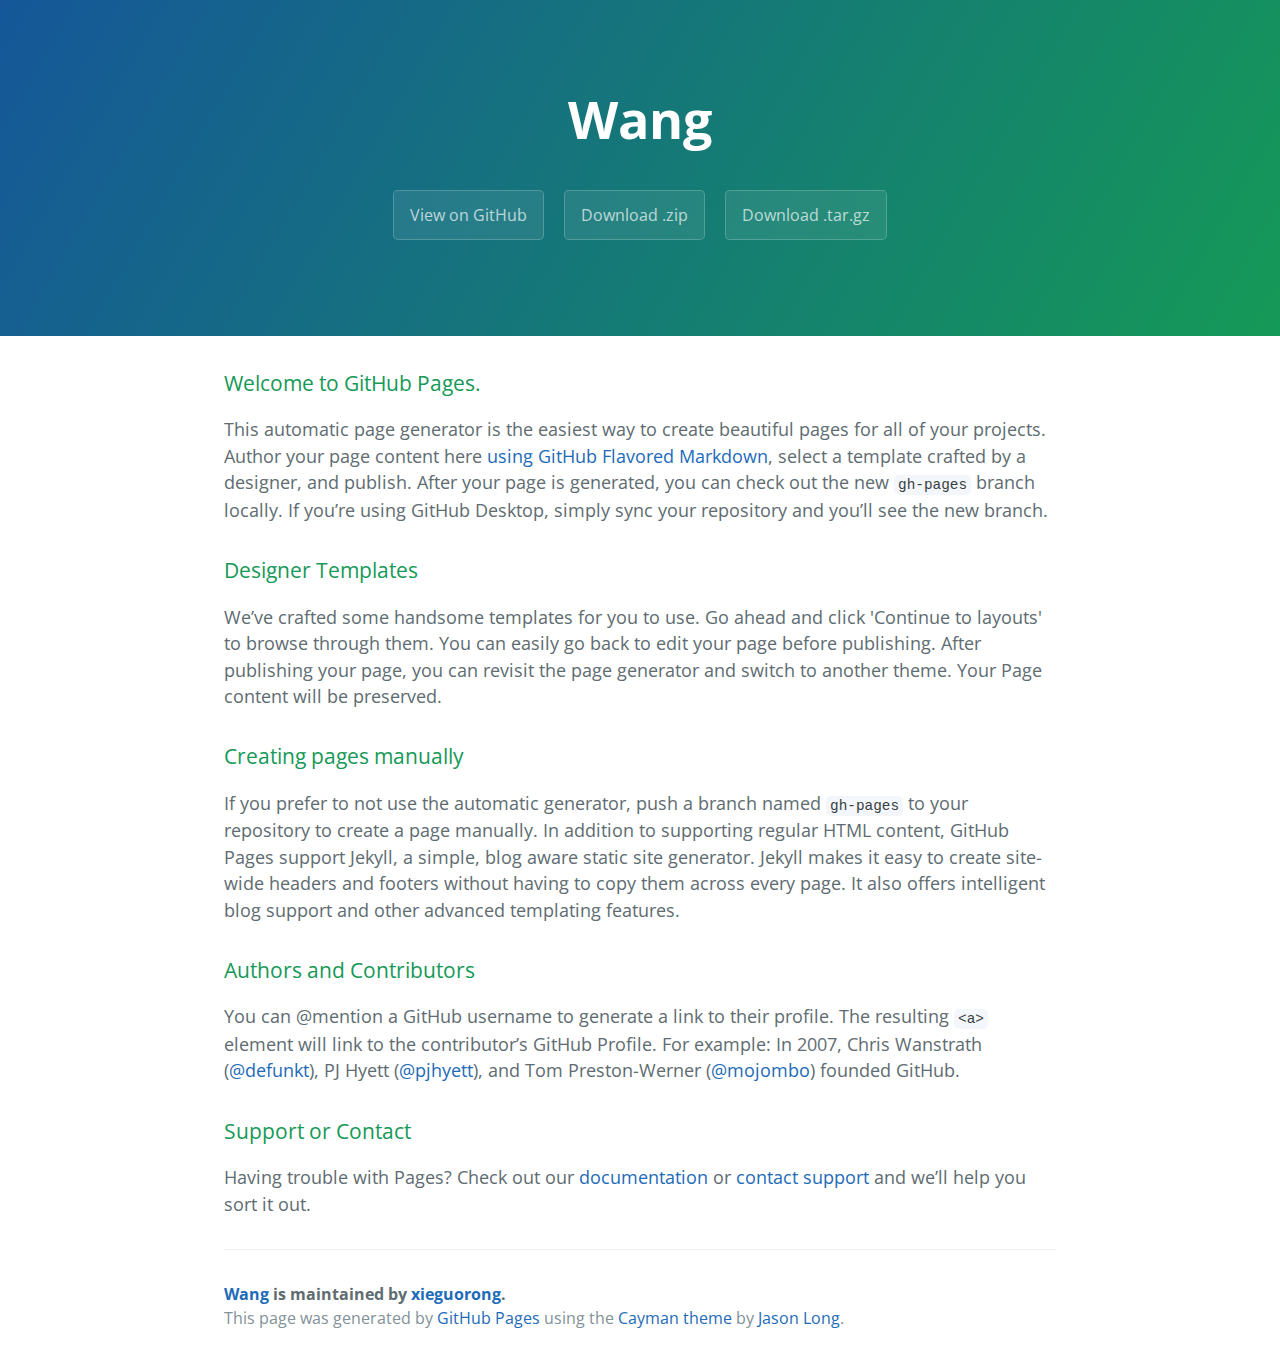
<file: index.html>
<!DOCTYPE html>
<html lang="en-us">
  <head>
    <meta charset="UTF-8">
    <title>Wang by xieguorong</title>
    <meta name="viewport" content="width=device-width, initial-scale=1">
    <link rel="stylesheet" type="text/css" href="stylesheets/normalize.css" media="screen">
    <link href='https://fonts.googleapis.com/css?family=Open+Sans:400,700' rel='stylesheet' type='text/css'>
    <link rel="stylesheet" type="text/css" href="stylesheets/stylesheet.css" media="screen">
    <link rel="stylesheet" type="text/css" href="stylesheets/github-light.css" media="screen">
  </head>
  <body>
    <section class="page-header">
      <h1 class="project-name">Wang</h1>
      <h2 class="project-tagline"></h2>
      <a href="https://github.com/xieguorong/wang" class="btn">View on GitHub</a>
      <a href="https://github.com/xieguorong/wang/zipball/master" class="btn">Download .zip</a>
      <a href="https://github.com/xieguorong/wang/tarball/master" class="btn">Download .tar.gz</a>
    </section>

    <section class="main-content">
      <h3>
<a id="welcome-to-github-pages" class="anchor" href="#welcome-to-github-pages" aria-hidden="true"><span aria-hidden="true" class="octicon octicon-link"></span></a>Welcome to GitHub Pages.</h3>

<p>This automatic page generator is the easiest way to create beautiful pages for all of your projects. Author your page content here <a href="https://guides.github.com/features/mastering-markdown/">using GitHub Flavored Markdown</a>, select a template crafted by a designer, and publish. After your page is generated, you can check out the new <code>gh-pages</code> branch locally. If you’re using GitHub Desktop, simply sync your repository and you’ll see the new branch.</p>

<h3>
<a id="designer-templates" class="anchor" href="#designer-templates" aria-hidden="true"><span aria-hidden="true" class="octicon octicon-link"></span></a>Designer Templates</h3>

<p>We’ve crafted some handsome templates for you to use. Go ahead and click 'Continue to layouts' to browse through them. You can easily go back to edit your page before publishing. After publishing your page, you can revisit the page generator and switch to another theme. Your Page content will be preserved.</p>

<h3>
<a id="creating-pages-manually" class="anchor" href="#creating-pages-manually" aria-hidden="true"><span aria-hidden="true" class="octicon octicon-link"></span></a>Creating pages manually</h3>

<p>If you prefer to not use the automatic generator, push a branch named <code>gh-pages</code> to your repository to create a page manually. In addition to supporting regular HTML content, GitHub Pages support Jekyll, a simple, blog aware static site generator. Jekyll makes it easy to create site-wide headers and footers without having to copy them across every page. It also offers intelligent blog support and other advanced templating features.</p>

<h3>
<a id="authors-and-contributors" class="anchor" href="#authors-and-contributors" aria-hidden="true"><span aria-hidden="true" class="octicon octicon-link"></span></a>Authors and Contributors</h3>

<p>You can @mention a GitHub username to generate a link to their profile. The resulting <code>&lt;a&gt;</code> element will link to the contributor’s GitHub Profile. For example: In 2007, Chris Wanstrath (<a href="https://github.com/defunkt" class="user-mention">@defunkt</a>), PJ Hyett (<a href="https://github.com/pjhyett" class="user-mention">@pjhyett</a>), and Tom Preston-Werner (<a href="https://github.com/mojombo" class="user-mention">@mojombo</a>) founded GitHub.</p>

<h3>
<a id="support-or-contact" class="anchor" href="#support-or-contact" aria-hidden="true"><span aria-hidden="true" class="octicon octicon-link"></span></a>Support or Contact</h3>

<p>Having trouble with Pages? Check out our <a href="https://help.github.com/pages">documentation</a> or <a href="https://github.com/contact">contact support</a> and we’ll help you sort it out.</p>

      <footer class="site-footer">
        <span class="site-footer-owner"><a href="https://github.com/xieguorong/wang">Wang</a> is maintained by <a href="https://github.com/xieguorong">xieguorong</a>.</span>

        <span class="site-footer-credits">This page was generated by <a href="https://pages.github.com">GitHub Pages</a> using the <a href="https://github.com/jasonlong/cayman-theme">Cayman theme</a> by <a href="https://twitter.com/jasonlong">Jason Long</a>.</span>
      </footer>

    </section>

  
  </body>
</html>
</file>
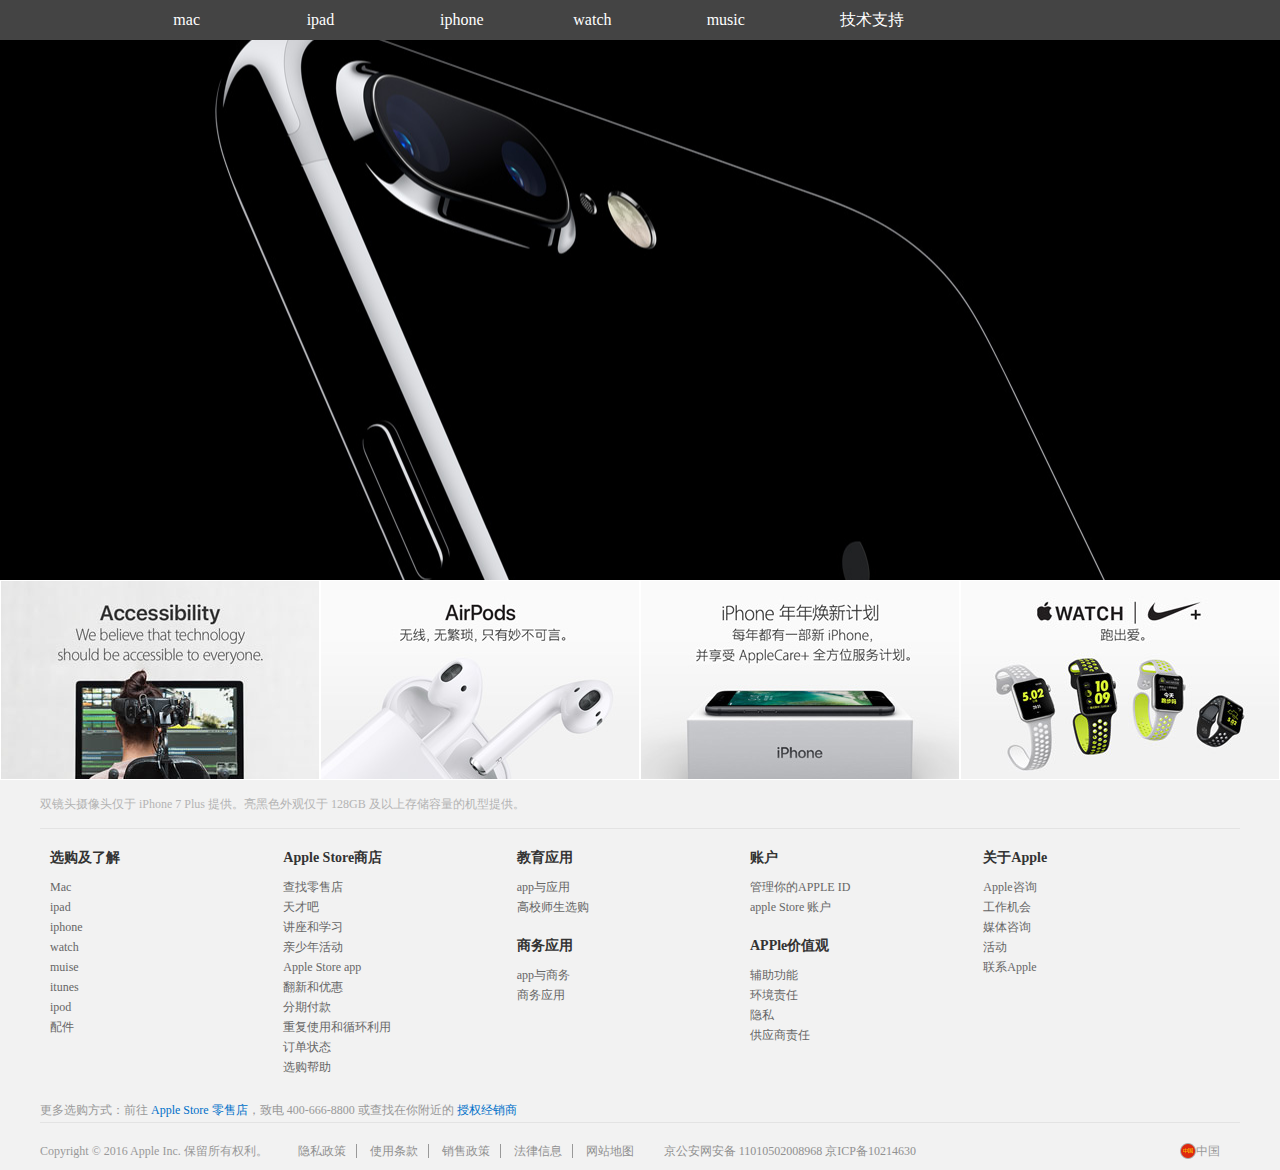
<file: apple.html>
<!doctype html>
<html lang="en">
<head>
    <meta charset="UTF-8">
    <title>苹果</title>
    <link rel="stylesheet" href="css/less.css">
    <link rel="stylesheet" href="css/index.css">
    <script src="js/jquery.js"></script>
    <script src="js/index.js"></script>
</head>
<body>
<div class="list">
    <div class="container">
        <div class="parent row">
            <div class="col-s-hide ">
                <div class="container-fluid">
                    <div class="row">
                        <a href="#" class="imgbox col-l-4 col-m-4"></a>
                        <a href="#"  class="col-l-4 col-m-4">mac</a>
                        <a href="#"  class="col-l-4 col-m-4">ipad</a>
                        <a href="#"  class="col-l-4 col-m-4">iphone</a>
                        <a href="#"  class="col-l-4 col-m-4">watch</a>
                        <a href="#"  class="col-l-4 col-m-4">music</a>
                        <a href="#"  class="col-l-4 col-m-4">技术支持</a>
                        <a href="#" class="imgbox col-l-4 col-m-4"></a>
                        <a href="#" class="imgbox col-l-4 col-m-4"></a>
                    </div>
                </div>

            </div>
            <div class="container-fluid">
                <div class="row">
                    <div class="col-l-hide col-m-hide mines">
                        <div>--</div>
                        <div><a href="#" class="imgbox"></a></div>
                        <div><a href="#" class="imgbox"></a></div>
                    </div>
                </div>
            </div>
        </div>
    </div>
</div>
<div class="banner container-fluid">
    <div class="row">
        <a href="#" class="ban_i7"></a>
    </div>
</div>
<div class="listbox container">
    <div class="row">
        <div style="background:url(img/1.jpg)no-repeat center" class="col-l-9 col-m-18 col-s-36 tup"></div>
        <div style="background:url(img/2.jpg)no-repeat center" class="col-l-9 col-m-18 col-s-36 tup"></div>
        <div style="background:url(img/3.jpg)no-repeat center" class="col-l-9 col-m-18 col-s-36 tup"></div>
        <div style="background:url(img/4.jpg)no-repeat center" class="col-l-9 col-m-18 col-s-36 tup"></div>
    </div>
</div>
<div class="categroy">
    <div class="container">
            <div class="row">
                <span>双镜头摄像头仅于 iPhone 7 Plus 提供。亮黑色外观仅于 128GB 及以上存储容量的机型提供。</span>
                <ul class="col-l-hide col-m-hide xiaop">
                    <li>选购及了解
                        <div>+</div>
                        <ul class="erji">
                            <li><a href="#">Mac</a></li>
                            <li><a href="#">ipad</a></li>
                            <li><a href="#">iphone</a></li>
                            <li><a href="#">watch</a></li>
                            <li><a href="#">muise</a></li>
                            <li><a href="#">itunes</a></li>
                            <li><a href="#">ipod</a></li>
                            <li><a href="#">配件</a></li>
                        </ul>

                    </li>
                    <li>Apple Store商店
                        <div>+</div>
                        <ul class="erji">

                            <li><a href="#">查找零售店</a></li>
                            <li><a href="#">天才吧</a></li>
                            <li><a href="#">讲座和学习</a></li>
                            <li><a href="#">亲少年活动</a></li>
                            <li><a href="#">Apple Store app</a></li>
                            <li><a href="#">翻新和优惠</a></li>
                            <li><a href="#">分期付款</a></li>
                            <li><a href="#">重复使用和循环利用</a></li>
                            <li><a href="#">订单状态</a></li>
                            <li><a href="#">选购帮助</a></li>
                        </ul>

                    </li>
                    <li>教育应用
                        <div>+</div>
                        <ul class="erji">
                            <li><a href="#">app与应用</a></li>
                            <li><a href="#">高校师生选购</a></li>
                        </ul>

                    </li>
                    <li>商务应用
                        <div>+</div>
                        <ul class="erji">
                            <li><a href="#">app与商务</a></li>
                            <li><a href="#">商务应用</a></li>
                        </ul>

                    </li>
                    <li>账户
                        <div>+</div>
                        <ul class="erji">
                            <li><a href="#">管理你的APPLE ID</a></li>
                            <li><a href="#">apple Store 账户</a></li>
                        </ul>

                    </li>
                    <li>Apple价值观
                        <div>+</div>
                        <ul class="erji">
                            <li><a href="#">辅助功能</a></li>
                            <li><a href="#">环境责任</a></li>
                            <li><a href="#">隐私</a></li>
                            <li><a href="#">供应商责任</a></li>
                        </ul>

                    </li>
                    <li>关于Apple
                        <div>+</div>
                        <ul class="erji">
                            <li><a href="#">Apple咨询</a></li>
                            <li><a href="#">工作机会</a></li>
                            <li><a href="#">媒体咨询</a></li>
                            <li><a href="#">活动</a></li>
                            <li><a href="#">联系Apple</a></li>
                        </ul>

                    </li>
                </ul>
            <!--</div>-->
            <!--<div class="row">-->

                <div class="dap col-s-hide">
                    <div class="container-fluid">
                        <div class="row">
                            <ul class="col-m-7 col-l-7">
                                <h3>选购及了解</h3>
                                <li><a href="#">Mac</a></li>
                                <li><a href="#">ipad</a></li>
                                <li><a href="#">iphone</a></li>
                                <li><a href="#">watch</a></li>
                                <li><a href="#">muise</a></li>
                                <li><a href="#">itunes</a></li>
                                <li><a href="#">ipod</a></li>
                                <li><a href="#">配件</a></li>
                            </ul>
                            <ul class=" col-m-7 col-l-7">
                                <h3>Apple Store商店</h3>
                                <li><a href="#">查找零售店</a></li>
                                <li><a href="#">天才吧</a></li>
                                <li><a href="#">讲座和学习</a></li>
                                <li><a href="#">亲少年活动</a></li>
                                <li><a href="#">Apple Store app</a></li>
                                <li><a href="#">翻新和优惠</a></li>
                                <li><a href="#">分期付款</a></li>
                                <li><a href="#">重复使用和循环利用</a></li>
                                <li><a href="#">订单状态</a></li>
                                <li><a href="#">选购帮助</a></li>
                            </ul>
                            <ul class="col-m-7 col-l-7">
                                <h3>教育应用</h3>
                                <li><a href="#">app与应用</a></li>
                                <li><a href="#">高校师生选购</a></li>
                                <h3>商务应用</h3>
                                <li><a href="#">app与商务</a></li>
                                <li><a href="#">商务应用</a></li>
                            </ul>
                            <ul class="col-m-7 col-l-7">
                                <h3>账户</h3>
                                <li><a href="#">管理你的APPLE ID</a></li>
                                <li><a href="#">apple Store 账户</a></li>
                                <h3>APPle价值观</h3>
                                <li><a href="#">辅助功能</a></li>
                                <li><a href="#">环境责任</a></li>
                                <li><a href="#">隐私</a></li>
                                <li><a href="#">供应商责任</a></li>
                            </ul>
                            <ul class="col-m-7 col-l-7">
                                <h3>关于Apple</h3>
                                <li><a href="#">Apple咨询</a></li>
                                <li><a href="#">工作机会</a></li>
                                <li><a href="#">媒体咨询</a></li>
                                <li><a href="#">活动</a></li>
                                <li><a href="#">联系Apple</a></li>
                            </ul>
                        </div>
                    </div>

                </div>
            </div>
    </div>

<div class="foots">
    <div class="container">
        <div class="row">
            <div class="foot">更多选购方式：前往 <a href="#">Apple Store 零售店</a>，致电 400-666-8800 或查找在你附近的 <a href="#">授权经销商</a></div>
          <p>
            <div class="baoliu">Copyright © 2016 Apple Inc. 保留所有权利。</div>
            <div class="map">
                <a href="#">隐私政策</a>
                <a href="#">使用条款</a>
                <a href="#">销售政策</a>
                <a href="#">法律信息</a>
                <a href="#" style="border:0">网站地图</a>
            </div>
            <div class="chain">
                <div class="imgs" style="background: url(img/16.png)"></div>
                <div>中国</div>
            </div>
          </p>


            <div class="beian">京公安网安备 11010502008968 <a href="#">京ICP备10214630</a></div>
        </div>
    </div>
</div>
</div>

</body>
</html>
</file>
<file: stylesheets/stylesheet.css>
* {
  box-sizing: border-box; }

body {
  padding: 0;
  margin: 0;
  font-family: "Open Sans", "Helvetica Neue", Helvetica, Arial, sans-serif;
  font-size: 16px;
  line-height: 1.5;
  color: #606c71; }

a {
  color: #1e6bb8;
  text-decoration: none; }
  a:hover {
    text-decoration: underline; }

.btn {
  display: inline-block;
  margin-bottom: 1rem;
  color: rgba(255, 255, 255, 0.7);
  background-color: rgba(255, 255, 255, 0.08);
  border-color: rgba(255, 255, 255, 0.2);
  border-style: solid;
  border-width: 1px;
  border-radius: 0.3rem;
  transition: color 0.2s, background-color 0.2s, border-color 0.2s; }
  .btn + .btn {
    margin-left: 1rem; }

.btn:hover {
  color: rgba(255, 255, 255, 0.8);
  text-decoration: none;
  background-color: rgba(255, 255, 255, 0.2);
  border-color: rgba(255, 255, 255, 0.3); }

@media screen and (min-width: 64em) {
  .btn {
    padding: 0.75rem 1rem; } }

@media screen and (min-width: 42em) and (max-width: 64em) {
  .btn {
    padding: 0.6rem 0.9rem;
    font-size: 0.9rem; } }

@media screen and (max-width: 42em) {
  .btn {
    display: block;
    width: 100%;
    padding: 0.75rem;
    font-size: 0.9rem; }
    .btn + .btn {
      margin-top: 1rem;
      margin-left: 0; } }

.page-header {
  color: #fff;
  text-align: center;
  background-color: #159957;
  background-image: linear-gradient(120deg, #155799, #159957); }

@media screen and (min-width: 64em) {
  .page-header {
    padding: 5rem 6rem; } }

@media screen and (min-width: 42em) and (max-width: 64em) {
  .page-header {
    padding: 3rem 4rem; } }

@media screen and (max-width: 42em) {
  .page-header {
    padding: 2rem 1rem; } }

.project-name {
  margin-top: 0;
  margin-bottom: 0.1rem; }

@media screen and (min-width: 64em) {
  .project-name {
    font-size: 3.25rem; } }

@media screen and (min-width: 42em) and (max-width: 64em) {
  .project-name {
    font-size: 2.25rem; } }

@media screen and (max-width: 42em) {
  .project-name {
    font-size: 1.75rem; } }

.project-tagline {
  margin-bottom: 2rem;
  font-weight: normal;
  opacity: 0.7; }

@media screen and (min-width: 64em) {
  .project-tagline {
    font-size: 1.25rem; } }

@media screen and (min-width: 42em) and (max-width: 64em) {
  .project-tagline {
    font-size: 1.15rem; } }

@media screen and (max-width: 42em) {
  .project-tagline {
    font-size: 1rem; } }

.main-content :first-child {
  margin-top: 0; }
.main-content img {
  max-width: 100%; }
.main-content h1, .main-content h2, .main-content h3, .main-content h4, .main-content h5, .main-content h6 {
  margin-top: 2rem;
  margin-bottom: 1rem;
  font-weight: normal;
  color: #159957; }
.main-content p {
  margin-bottom: 1em; }
.main-content code {
  padding: 2px 4px;
  font-family: Consolas, "Liberation Mono", Menlo, Courier, monospace;
  font-size: 0.9rem;
  color: #383e41;
  background-color: #f3f6fa;
  border-radius: 0.3rem; }
.main-content pre {
  padding: 0.8rem;
  margin-top: 0;
  margin-bottom: 1rem;
  font: 1rem Consolas, "Liberation Mono", Menlo, Courier, monospace;
  color: #567482;
  word-wrap: normal;
  background-color: #f3f6fa;
  border: solid 1px #dce6f0;
  border-radius: 0.3rem; }
  .main-content pre > code {
    padding: 0;
    margin: 0;
    font-size: 0.9rem;
    color: #567482;
    word-break: normal;
    white-space: pre;
    background: transparent;
    border: 0; }
.main-content .highlight {
  margin-bottom: 1rem; }
  .main-content .highlight pre {
    margin-bottom: 0;
    word-break: normal; }
.main-content .highlight pre, .main-content pre {
  padding: 0.8rem;
  overflow: auto;
  font-size: 0.9rem;
  line-height: 1.45;
  border-radius: 0.3rem; }
.main-content pre code, .main-content pre tt {
  display: inline;
  max-width: initial;
  padding: 0;
  margin: 0;
  overflow: initial;
  line-height: inherit;
  word-wrap: normal;
  background-color: transparent;
  border: 0; }
  .main-content pre code:before, .main-content pre code:after, .main-content pre tt:before, .main-content pre tt:after {
    content: normal; }
.main-content ul, .main-content ol {
  margin-top: 0; }
.main-content blockquote {
  padding: 0 1rem;
  margin-left: 0;
  color: #819198;
  border-left: 0.3rem solid #dce6f0; }
  .main-content blockquote > :first-child {
    margin-top: 0; }
  .main-content blockquote > :last-child {
    margin-bottom: 0; }
.main-content table {
  display: block;
  width: 100%;
  overflow: auto;
  word-break: normal;
  word-break: keep-all; }
  .main-content table th {
    font-weight: bold; }
  .main-content table th, .main-content table td {
    padding: 0.5rem 1rem;
    border: 1px solid #e9ebec; }
.main-content dl {
  padding: 0; }
  .main-content dl dt {
    padding: 0;
    margin-top: 1rem;
    font-size: 1rem;
    font-weight: bold; }
  .main-content dl dd {
    padding: 0;
    margin-bottom: 1rem; }
.main-content hr {
  height: 2px;
  padding: 0;
  margin: 1rem 0;
  background-color: #eff0f1;
  border: 0; }

@media screen and (min-width: 64em) {
  .main-content {
    max-width: 64rem;
    padding: 2rem 6rem;
    margin: 0 auto;
    font-size: 1.1rem; } }

@media screen and (min-width: 42em) and (max-width: 64em) {
  .main-content {
    padding: 2rem 4rem;
    font-size: 1.1rem; } }

@media screen and (max-width: 42em) {
  .main-content {
    padding: 2rem 1rem;
    font-size: 1rem; } }

.site-footer {
  padding-top: 2rem;
  margin-top: 2rem;
  border-top: solid 1px #eff0f1; }

.site-footer-owner {
  display: block;
  font-weight: bold; }

.site-footer-credits {
  color: #819198; }

@media screen and (min-width: 64em) {
  .site-footer {
    font-size: 1rem; } }

@media screen and (min-width: 42em) and (max-width: 64em) {
  .site-footer {
    font-size: 1rem; } }

@media screen and (max-width: 42em) {
  .site-footer {
    font-size: 0.9rem; } }
</file>
<file: stylesheets/github-light.css>
/*
The MIT License (MIT)

Copyright (c) 2016 GitHub, Inc.

Permission is hereby granted, free of charge, to any person obtaining a copy
of this software and associated documentation files (the "Software"), to deal
in the Software without restriction, including without limitation the rights
to use, copy, modify, merge, publish, distribute, sublicense, and/or sell
copies of the Software, and to permit persons to whom the Software is
furnished to do so, subject to the following conditions:

The above copyright notice and this permission notice shall be included in all
copies or substantial portions of the Software.

THE SOFTWARE IS PROVIDED "AS IS", WITHOUT WARRANTY OF ANY KIND, EXPRESS OR
IMPLIED, INCLUDING BUT NOT LIMITED TO THE WARRANTIES OF MERCHANTABILITY,
FITNESS FOR A PARTICULAR PURPOSE AND NONINFRINGEMENT. IN NO EVENT SHALL THE
AUTHORS OR COPYRIGHT HOLDERS BE LIABLE FOR ANY CLAIM, DAMAGES OR OTHER
LIABILITY, WHETHER IN AN ACTION OF CONTRACT, TORT OR OTHERWISE, ARISING FROM,
OUT OF OR IN CONNECTION WITH THE SOFTWARE OR THE USE OR OTHER DEALINGS IN THE
SOFTWARE.

*/

.pl-c /* comment */ {
  color: #969896;
}

.pl-c1 /* constant, variable.other.constant, support, meta.property-name, support.constant, support.variable, meta.module-reference, markup.raw, meta.diff.header */,
.pl-s .pl-v /* string variable */ {
  color: #0086b3;
}

.pl-e /* entity */,
.pl-en /* entity.name */ {
  color: #795da3;
}

.pl-smi /* variable.parameter.function, storage.modifier.package, storage.modifier.import, storage.type.java, variable.other */,
.pl-s .pl-s1 /* string source */ {
  color: #333;
}

.pl-ent /* entity.name.tag */ {
  color: #63a35c;
}

.pl-k /* keyword, storage, storage.type */ {
  color: #a71d5d;
}

.pl-s /* string */,
.pl-pds /* punctuation.definition.string, string.regexp.character-class */,
.pl-s .pl-pse .pl-s1 /* string punctuation.section.embedded source */,
.pl-sr /* string.regexp */,
.pl-sr .pl-cce /* string.regexp constant.character.escape */,
.pl-sr .pl-sre /* string.regexp source.ruby.embedded */,
.pl-sr .pl-sra /* string.regexp string.regexp.arbitrary-repitition */ {
  color: #183691;
}

.pl-v /* variable */ {
  color: #ed6a43;
}

.pl-id /* invalid.deprecated */ {
  color: #b52a1d;
}

.pl-ii /* invalid.illegal */ {
  color: #f8f8f8;
  background-color: #b52a1d;
}

.pl-sr .pl-cce /* string.regexp constant.character.escape */ {
  font-weight: bold;
  color: #63a35c;
}

.pl-ml /* markup.list */ {
  color: #693a17;
}

.pl-mh /* markup.heading */,
.pl-mh .pl-en /* markup.heading entity.name */,
.pl-ms /* meta.separator */ {
  font-weight: bold;
  color: #1d3e81;
}

.pl-mq /* markup.quote */ {
  color: #008080;
}

.pl-mi /* markup.italic */ {
  font-style: italic;
  color: #333;
}

.pl-mb /* markup.bold */ {
  font-weight: bold;
  color: #333;
}

.pl-md /* markup.deleted, meta.diff.header.from-file */ {
  color: #bd2c00;
  background-color: #ffecec;
}

.pl-mi1 /* markup.inserted, meta.diff.header.to-file */ {
  color: #55a532;
  background-color: #eaffea;
}

.pl-mdr /* meta.diff.range */ {
  font-weight: bold;
  color: #795da3;
}

.pl-mo /* meta.output */ {
  color: #1d3e81;
}
</file>
<file: css/less.css>
* {
  box-sizing: border-box;
  margin: 0;
  padding: 0;
}
/*小屏的时候*/
.container {
  width: 600px;
  margin: auto;
}
.container > .row {
  width: 100%;
}
.container > .row:before,
.container > .row:after {
  content: "";
  display: block;
}
.container > .row:after {
  clear: both;
}
.container-fluid {
  width: 100%;
  margin: auto;
}
.container-fluid > .row {
  width: 100%;
}
.container-fluid > .row:before,
.container-fluid > .row:after {
  content: "";
  display: block;
}
.container-fluid > .row:after {
  clear: both;
}
/*最小屏*/
.container > .row > .col-s-1 {
  float: left;
  width: 2.77777778%;
}
.container-fluid > .row > .col-s-1 {
  float: left;
  width: 2.77777778%;
}
.container > .row > .col-s-2 {
  float: left;
  width: 5.55555556%;
}
.container-fluid > .row > .col-s-2 {
  float: left;
  width: 5.55555556%;
}
.container > .row > .col-s-3 {
  float: left;
  width: 8.33333333%;
}
.container-fluid > .row > .col-s-3 {
  float: left;
  width: 8.33333333%;
}
.container > .row > .col-s-4 {
  float: left;
  width: 11.11111111%;
}
.container-fluid > .row > .col-s-4 {
  float: left;
  width: 11.11111111%;
}
.container > .row > .col-s-5 {
  float: left;
  width: 13.88888889%;
}
.container-fluid > .row > .col-s-5 {
  float: left;
  width: 13.88888889%;
}
.container > .row > .col-s-6 {
  float: left;
  width: 16.66666667%;
}
.container-fluid > .row > .col-s-6 {
  float: left;
  width: 16.66666667%;
}
.container > .row > .col-s-7 {
  float: left;
  width: 19.44444444%;
}
.container-fluid > .row > .col-s-7 {
  float: left;
  width: 19.44444444%;
}
.container > .row > .col-s-8 {
  float: left;
  width: 22.22222222%;
}
.container-fluid > .row > .col-s-8 {
  float: left;
  width: 22.22222222%;
}
.container > .row > .col-s-9 {
  float: left;
  width: 25%;
}
.container-fluid > .row > .col-s-9 {
  float: left;
  width: 25%;
}
.container > .row > .col-s-10 {
  float: left;
  width: 27.77777778%;
}
.container-fluid > .row > .col-s-10 {
  float: left;
  width: 27.77777778%;
}
.container > .row > .col-s-11 {
  float: left;
  width: 30.55555556%;
}
.container-fluid > .row > .col-s-11 {
  float: left;
  width: 30.55555556%;
}
.container > .row > .col-s-12 {
  float: left;
  width: 33.33333333%;
}
.container-fluid > .row > .col-s-12 {
  float: left;
  width: 33.33333333%;
}
.container > .row > .col-s-13 {
  float: left;
  width: 36.11111111%;
}
.container-fluid > .row > .col-s-13 {
  float: left;
  width: 36.11111111%;
}
.container > .row > .col-s-14 {
  float: left;
  width: 38.88888889%;
}
.container-fluid > .row > .col-s-14 {
  float: left;
  width: 38.88888889%;
}
.container > .row > .col-s-15 {
  float: left;
  width: 41.66666667%;
}
.container-fluid > .row > .col-s-15 {
  float: left;
  width: 41.66666667%;
}
.container > .row > .col-s-16 {
  float: left;
  width: 44.44444444%;
}
.container-fluid > .row > .col-s-16 {
  float: left;
  width: 44.44444444%;
}
.container > .row > .col-s-17 {
  float: left;
  width: 47.22222222%;
}
.container-fluid > .row > .col-s-17 {
  float: left;
  width: 47.22222222%;
}
.container > .row > .col-s-18 {
  float: left;
  width: 50%;
}
.container-fluid > .row > .col-s-18 {
  float: left;
  width: 50%;
}
.container > .row > .col-s-19 {
  float: left;
  width: 52.77777778%;
}
.container-fluid > .row > .col-s-19 {
  float: left;
  width: 52.77777778%;
}
.container > .row > .col-s-20 {
  float: left;
  width: 55.55555556%;
}
.container-fluid > .row > .col-s-20 {
  float: left;
  width: 55.55555556%;
}
.container > .row > .col-s-21 {
  float: left;
  width: 58.33333333%;
}
.container-fluid > .row > .col-s-21 {
  float: left;
  width: 58.33333333%;
}
.container > .row > .col-s-22 {
  float: left;
  width: 61.11111111%;
}
.container-fluid > .row > .col-s-22 {
  float: left;
  width: 61.11111111%;
}
.container > .row > .col-s-23 {
  float: left;
  width: 63.88888889%;
}
.container-fluid > .row > .col-s-23 {
  float: left;
  width: 63.88888889%;
}
.container > .row > .col-s-24 {
  float: left;
  width: 66.66666667%;
}
.container-fluid > .row > .col-s-24 {
  float: left;
  width: 66.66666667%;
}
.container > .row > .col-s-25 {
  float: left;
  width: 69.44444444%;
}
.container-fluid > .row > .col-s-25 {
  float: left;
  width: 69.44444444%;
}
.container > .row > .col-s-26 {
  float: left;
  width: 72.22222222%;
}
.container-fluid > .row > .col-s-26 {
  float: left;
  width: 72.22222222%;
}
.container > .row > .col-s-27 {
  float: left;
  width: 75%;
}
.container-fluid > .row > .col-s-27 {
  float: left;
  width: 75%;
}
.container > .row > .col-s-28 {
  float: left;
  width: 77.77777778%;
}
.container-fluid > .row > .col-s-28 {
  float: left;
  width: 77.77777778%;
}
.container > .row > .col-s-29 {
  float: left;
  width: 80.55555556%;
}
.container-fluid > .row > .col-s-29 {
  float: left;
  width: 80.55555556%;
}
.container > .row > .col-s-30 {
  float: left;
  width: 83.33333333%;
}
.container-fluid > .row > .col-s-30 {
  float: left;
  width: 83.33333333%;
}
.container > .row > .col-s-31 {
  float: left;
  width: 86.11111111%;
}
.container-fluid > .row > .col-s-31 {
  float: left;
  width: 86.11111111%;
}
.container > .row > .col-s-32 {
  float: left;
  width: 88.88888889%;
}
.container-fluid > .row > .col-s-32 {
  float: left;
  width: 88.88888889%;
}
.container > .row > .col-s-33 {
  float: left;
  width: 91.66666667%;
}
.container-fluid > .row > .col-s-33 {
  float: left;
  width: 91.66666667%;
}
.container > .row > .col-s-34 {
  float: left;
  width: 94.44444444%;
}
.container-fluid > .row > .col-s-34 {
  float: left;
  width: 94.44444444%;
}
.container > .row > .col-s-35 {
  float: left;
  width: 97.22222222%;
}
.container-fluid > .row > .col-s-35 {
  float: left;
  width: 97.22222222%;
}
.container > .row > .col-s-36 {
  float: left;
  width: 100%;
}
.container-fluid > .row > .col-s-36 {
  float: left;
  width: 100%;
}
.col-s-hide {
  display: none;
}
/*中屏*/
@media screen and (min-width: 800px) {
  .container {
    width: 800px;
    margin: auto;
  }
  .container > .row > .col-m-1 {
    float: left;
    width: 2.77777778%;
  }
  .container-fluid > .row > .col-m-1 {
    float: left;
    width: 2.77777778%;
  }
  .container > .row > .col-m-2 {
    float: left;
    width: 5.55555556%;
  }
  .container-fluid > .row > .col-m-2 {
    float: left;
    width: 5.55555556%;
  }
  .container > .row > .col-m-3 {
    float: left;
    width: 8.33333333%;
  }
  .container-fluid > .row > .col-m-3 {
    float: left;
    width: 8.33333333%;
  }
  .container > .row > .col-m-4 {
    float: left;
    width: 11.11111111%;
  }
  .container-fluid > .row > .col-m-4 {
    float: left;
    width: 11.11111111%;
  }
  .container > .row > .col-m-5 {
    float: left;
    width: 13.88888889%;
  }
  .container-fluid > .row > .col-m-5 {
    float: left;
    width: 13.88888889%;
  }
  .container > .row > .col-m-6 {
    float: left;
    width: 16.66666667%;
  }
  .container-fluid > .row > .col-m-6 {
    float: left;
    width: 16.66666667%;
  }
  .container > .row > .col-m-7 {
    float: left;
    width: 19.44444444%;
  }
  .container-fluid > .row > .col-m-7 {
    float: left;
    width: 19.44444444%;
  }
  .container > .row > .col-m-8 {
    float: left;
    width: 22.22222222%;
  }
  .container-fluid > .row > .col-m-8 {
    float: left;
    width: 22.22222222%;
  }
  .container > .row > .col-m-9 {
    float: left;
    width: 25%;
  }
  .container-fluid > .row > .col-m-9 {
    float: left;
    width: 25%;
  }
  .container > .row > .col-m-10 {
    float: left;
    width: 27.77777778%;
  }
  .container-fluid > .row > .col-m-10 {
    float: left;
    width: 27.77777778%;
  }
  .container > .row > .col-m-11 {
    float: left;
    width: 30.55555556%;
  }
  .container-fluid > .row > .col-m-11 {
    float: left;
    width: 30.55555556%;
  }
  .container > .row > .col-m-12 {
    float: left;
    width: 33.33333333%;
  }
  .container-fluid > .row > .col-m-12 {
    float: left;
    width: 33.33333333%;
  }
  .container > .row > .col-m-13 {
    float: left;
    width: 36.11111111%;
  }
  .container-fluid > .row > .col-m-13 {
    float: left;
    width: 36.11111111%;
  }
  .container > .row > .col-m-14 {
    float: left;
    width: 38.88888889%;
  }
  .container-fluid > .row > .col-m-14 {
    float: left;
    width: 38.88888889%;
  }
  .container > .row > .col-m-15 {
    float: left;
    width: 41.66666667%;
  }
  .container-fluid > .row > .col-m-15 {
    float: left;
    width: 41.66666667%;
  }
  .container > .row > .col-m-16 {
    float: left;
    width: 44.44444444%;
  }
  .container-fluid > .row > .col-m-16 {
    float: left;
    width: 44.44444444%;
  }
  .container > .row > .col-m-17 {
    float: left;
    width: 47.22222222%;
  }
  .container-fluid > .row > .col-m-17 {
    float: left;
    width: 47.22222222%;
  }
  .container > .row > .col-m-18 {
    float: left;
    width: 50%;
  }
  .container-fluid > .row > .col-m-18 {
    float: left;
    width: 50%;
  }
  .container > .row > .col-m-19 {
    float: left;
    width: 52.77777778%;
  }
  .container-fluid > .row > .col-m-19 {
    float: left;
    width: 52.77777778%;
  }
  .container > .row > .col-m-20 {
    float: left;
    width: 55.55555556%;
  }
  .container-fluid > .row > .col-m-20 {
    float: left;
    width: 55.55555556%;
  }
  .container > .row > .col-m-21 {
    float: left;
    width: 58.33333333%;
  }
  .container-fluid > .row > .col-m-21 {
    float: left;
    width: 58.33333333%;
  }
  .container > .row > .col-m-22 {
    float: left;
    width: 61.11111111%;
  }
  .container-fluid > .row > .col-m-22 {
    float: left;
    width: 61.11111111%;
  }
  .container > .row > .col-m-23 {
    float: left;
    width: 63.88888889%;
  }
  .container-fluid > .row > .col-m-23 {
    float: left;
    width: 63.88888889%;
  }
  .container > .row > .col-m-24 {
    float: left;
    width: 66.66666667%;
  }
  .container-fluid > .row > .col-m-24 {
    float: left;
    width: 66.66666667%;
  }
  .container > .row > .col-m-25 {
    float: left;
    width: 69.44444444%;
  }
  .container-fluid > .row > .col-m-25 {
    float: left;
    width: 69.44444444%;
  }
  .container > .row > .col-m-26 {
    float: left;
    width: 72.22222222%;
  }
  .container-fluid > .row > .col-m-26 {
    float: left;
    width: 72.22222222%;
  }
  .container > .row > .col-m-27 {
    float: left;
    width: 75%;
  }
  .container-fluid > .row > .col-m-27 {
    float: left;
    width: 75%;
  }
  .container > .row > .col-m-28 {
    float: left;
    width: 77.77777778%;
  }
  .container-fluid > .row > .col-m-28 {
    float: left;
    width: 77.77777778%;
  }
  .container > .row > .col-m-29 {
    float: left;
    width: 80.55555556%;
  }
  .container-fluid > .row > .col-m-29 {
    float: left;
    width: 80.55555556%;
  }
  .container > .row > .col-m-30 {
    float: left;
    width: 83.33333333%;
  }
  .container-fluid > .row > .col-m-30 {
    float: left;
    width: 83.33333333%;
  }
  .container > .row > .col-m-31 {
    float: left;
    width: 86.11111111%;
  }
  .container-fluid > .row > .col-m-31 {
    float: left;
    width: 86.11111111%;
  }
  .container > .row > .col-m-32 {
    float: left;
    width: 88.88888889%;
  }
  .container-fluid > .row > .col-m-32 {
    float: left;
    width: 88.88888889%;
  }
  .container > .row > .col-m-33 {
    float: left;
    width: 91.66666667%;
  }
  .container-fluid > .row > .col-m-33 {
    float: left;
    width: 91.66666667%;
  }
  .container > .row > .col-m-34 {
    float: left;
    width: 94.44444444%;
  }
  .container-fluid > .row > .col-m-34 {
    float: left;
    width: 94.44444444%;
  }
  .container > .row > .col-m-35 {
    float: left;
    width: 97.22222222%;
  }
  .container-fluid > .row > .col-m-35 {
    float: left;
    width: 97.22222222%;
  }
  .container > .row > .col-m-36 {
    float: left;
    width: 100%;
  }
  .container-fluid > .row > .col-m-36 {
    float: left;
    width: 100%;
  }
  .col-s-hide {
    display: block;
  }
  .col-l-hide {
    display: block;
  }
  .col-m-hide {
    display: none;
  }
}
/*大屏*/
@media screen and (min-width: 1200px) {
  .container {
    width: 1200px;
    margin: auto;
  }
  .container > .row > .col-l-1 {
    float: left;
    width: 2.77777778%;
  }
  .container-fluid > .row > .col-l-1 {
    float: left;
    width: 2.77777778%;
  }
  .container > .row > .col-l-2 {
    float: left;
    width: 5.55555556%;
  }
  .container-fluid > .row > .col-l-2 {
    float: left;
    width: 5.55555556%;
  }
  .container > .row > .col-l-3 {
    float: left;
    width: 8.33333333%;
  }
  .container-fluid > .row > .col-l-3 {
    float: left;
    width: 8.33333333%;
  }
  .container > .row > .col-l-4 {
    float: left;
    width: 11.11111111%;
  }
  .container-fluid > .row > .col-l-4 {
    float: left;
    width: 11.11111111%;
  }
  .container > .row > .col-l-5 {
    float: left;
    width: 13.88888889%;
  }
  .container-fluid > .row > .col-l-5 {
    float: left;
    width: 13.88888889%;
  }
  .container > .row > .col-l-6 {
    float: left;
    width: 16.66666667%;
  }
  .container-fluid > .row > .col-l-6 {
    float: left;
    width: 16.66666667%;
  }
  .container > .row > .col-l-7 {
    float: left;
    width: 19.44444444%;
  }
  .container-fluid > .row > .col-l-7 {
    float: left;
    width: 19.44444444%;
  }
  .container > .row > .col-l-8 {
    float: left;
    width: 22.22222222%;
  }
  .container-fluid > .row > .col-l-8 {
    float: left;
    width: 22.22222222%;
  }
  .container > .row > .col-l-9 {
    float: left;
    width: 25%;
  }
  .container-fluid > .row > .col-l-9 {
    float: left;
    width: 25%;
  }
  .container > .row > .col-l-10 {
    float: left;
    width: 27.77777778%;
  }
  .container-fluid > .row > .col-l-10 {
    float: left;
    width: 27.77777778%;
  }
  .container > .row > .col-l-11 {
    float: left;
    width: 30.55555556%;
  }
  .container-fluid > .row > .col-l-11 {
    float: left;
    width: 30.55555556%;
  }
  .container > .row > .col-l-12 {
    float: left;
    width: 33.33333333%;
  }
  .container-fluid > .row > .col-l-12 {
    float: left;
    width: 33.33333333%;
  }
  .container > .row > .col-l-13 {
    float: left;
    width: 36.11111111%;
  }
  .container-fluid > .row > .col-l-13 {
    float: left;
    width: 36.11111111%;
  }
  .container > .row > .col-l-14 {
    float: left;
    width: 38.88888889%;
  }
  .container-fluid > .row > .col-l-14 {
    float: left;
    width: 38.88888889%;
  }
  .container > .row > .col-l-15 {
    float: left;
    width: 41.66666667%;
  }
  .container-fluid > .row > .col-l-15 {
    float: left;
    width: 41.66666667%;
  }
  .container > .row > .col-l-16 {
    float: left;
    width: 44.44444444%;
  }
  .container-fluid > .row > .col-l-16 {
    float: left;
    width: 44.44444444%;
  }
  .container > .row > .col-l-17 {
    float: left;
    width: 47.22222222%;
  }
  .container-fluid > .row > .col-l-17 {
    float: left;
    width: 47.22222222%;
  }
  .container > .row > .col-l-18 {
    float: left;
    width: 50%;
  }
  .container-fluid > .row > .col-l-18 {
    float: left;
    width: 50%;
  }
  .container > .row > .col-l-19 {
    float: left;
    width: 52.77777778%;
  }
  .container-fluid > .row > .col-l-19 {
    float: left;
    width: 52.77777778%;
  }
  .container > .row > .col-l-20 {
    float: left;
    width: 55.55555556%;
  }
  .container-fluid > .row > .col-l-20 {
    float: left;
    width: 55.55555556%;
  }
  .container > .row > .col-l-21 {
    float: left;
    width: 58.33333333%;
  }
  .container-fluid > .row > .col-l-21 {
    float: left;
    width: 58.33333333%;
  }
  .container > .row > .col-l-22 {
    float: left;
    width: 61.11111111%;
  }
  .container-fluid > .row > .col-l-22 {
    float: left;
    width: 61.11111111%;
  }
  .container > .row > .col-l-23 {
    float: left;
    width: 63.88888889%;
  }
  .container-fluid > .row > .col-l-23 {
    float: left;
    width: 63.88888889%;
  }
  .container > .row > .col-l-24 {
    float: left;
    width: 66.66666667%;
  }
  .container-fluid > .row > .col-l-24 {
    float: left;
    width: 66.66666667%;
  }
  .container > .row > .col-l-25 {
    float: left;
    width: 69.44444444%;
  }
  .container-fluid > .row > .col-l-25 {
    float: left;
    width: 69.44444444%;
  }
  .container > .row > .col-l-26 {
    float: left;
    width: 72.22222222%;
  }
  .container-fluid > .row > .col-l-26 {
    float: left;
    width: 72.22222222%;
  }
  .container > .row > .col-l-27 {
    float: left;
    width: 75%;
  }
  .container-fluid > .row > .col-l-27 {
    float: left;
    width: 75%;
  }
  .container > .row > .col-l-28 {
    float: left;
    width: 77.77777778%;
  }
  .container-fluid > .row > .col-l-28 {
    float: left;
    width: 77.77777778%;
  }
  .container > .row > .col-l-29 {
    float: left;
    width: 80.55555556%;
  }
  .container-fluid > .row > .col-l-29 {
    float: left;
    width: 80.55555556%;
  }
  .container > .row > .col-l-30 {
    float: left;
    width: 83.33333333%;
  }
  .container-fluid > .row > .col-l-30 {
    float: left;
    width: 83.33333333%;
  }
  .container > .row > .col-l-31 {
    float: left;
    width: 86.11111111%;
  }
  .container-fluid > .row > .col-l-31 {
    float: left;
    width: 86.11111111%;
  }
  .container > .row > .col-l-32 {
    float: left;
    width: 88.88888889%;
  }
  .container-fluid > .row > .col-l-32 {
    float: left;
    width: 88.88888889%;
  }
  .container > .row > .col-l-33 {
    float: left;
    width: 91.66666667%;
  }
  .container-fluid > .row > .col-l-33 {
    float: left;
    width: 91.66666667%;
  }
  .container > .row > .col-l-34 {
    float: left;
    width: 94.44444444%;
  }
  .container-fluid > .row > .col-l-34 {
    float: left;
    width: 94.44444444%;
  }
  .container > .row > .col-l-35 {
    float: left;
    width: 97.22222222%;
  }
  .container-fluid > .row > .col-l-35 {
    float: left;
    width: 97.22222222%;
  }
  .container > .row > .col-l-36 {
    float: left;
    width: 100%;
  }
  .container-fluid > .row > .col-l-36 {
    float: left;
    width: 100%;
  }
  .col-s-hide {
    display: block;
  }
  .col-m-hide {
    display: block;
  }
  .col-l-hide {
    display: none;
  }
}
/*清除浮动*/
</file>
<file: css/index.css>
body,ul,li,p,span,h3{
    margin: 0;
    padding:0;
    list-style: none;
}
a{
    text-decoration: none;
}
.list{
    width: 100%;
   background: #444444;
    height:40px;
}

.parent a{
    color: #fff;
    display: block;
    height:40px;
    /*margin-left: 80px;*/
    float: left;
    line-height: 40px;
}
/*.parent .imgbox{
    width: 40px;
    height:40px;
    float: left;
    background:#fff;
    margin-left: 80px;
}*/
.mines div{
    width: 33.33%;
    float: left;
    color: #fff;
    text-align: center;
}
.banner{
    width: 100%;
    height:540px;
}
.ban_i7{
    display: block;
    width: 100%;
    height: 540px;
    background: url(../img/i7.jpg) no-repeat center;
}
.listbox{
    width:100%;
    /*height: 406px;*/
}
.listbox .tup{
    height:200px;
    float: left;
    border: 1px solid #fff;
}
.categroy{
    width: 100%;
    background:#F2F2F2;
}
.xiaop li{
    padding-left: 20px;
    border-bottom: 1px solid #E3E3E3;
    color: #909090;
    line-height: 39px;
}
.xiaop li div{
    width: 20px;
    height: 39px;
    float: right;
}
.dap{
    /*width: 980px;*/
    margin: auto;
    /*text-align: center;*/
}
.dap ul{
    float: left;
}
.dap li{
    height: 20px;
    padding-left: 10px;
    color: #333333;
}
.dap h3{
    color: #333;
    padding-left: 10px;
    padding-bottom: 10px;
    padding-top: 20px;
    font-size: 14px;
}
.dap a{
    color: #666;
    font-size: 12px;
}
.categroy span{
    display: block;
    color: #B4B4B4;
    font-size: 12px;
    line-height:49px;
    height: 49px;
    border-bottom: 1px solid #E3E3E3;
}
.erji a{
    color: #909090;
}
.erji{
    height:0;
    overflow: hidden;
}
.erji li{
    border:0;
}
.foot{
    margin: 20px 0;
    height: 26px;
    line-height: 26px;
    font-size: 12px;
    border-bottom:1px solid #E3E3E3;

}
.foots{
    color: #999;
}
.foots a{
    color: #0070C9;
}
.baoliu,.map{
    float: left;
    margin-right: 20px;
    margin-bottom: 10px;
    font-size: 12px;
}
.map a{
    padding:0 10px;
    border-right: 1px solid #999;
    color: #909090;
    font-size: 12px;
}
.chain{
    float: right;
    width: 60px;
    height: 100%;
    font-size: 12px;
}
.chain .imgs{
    width: 16px;
    height: 16px;
}
.chain div{
    float: left;
}
.beian{
    margin-bottom: 10px;
    color: #909090;
    font-size: 12px;
}
.beian a{
    margin-bottom: 10px;
    color: #909090;
    font-size: 12px;
}
</file>
